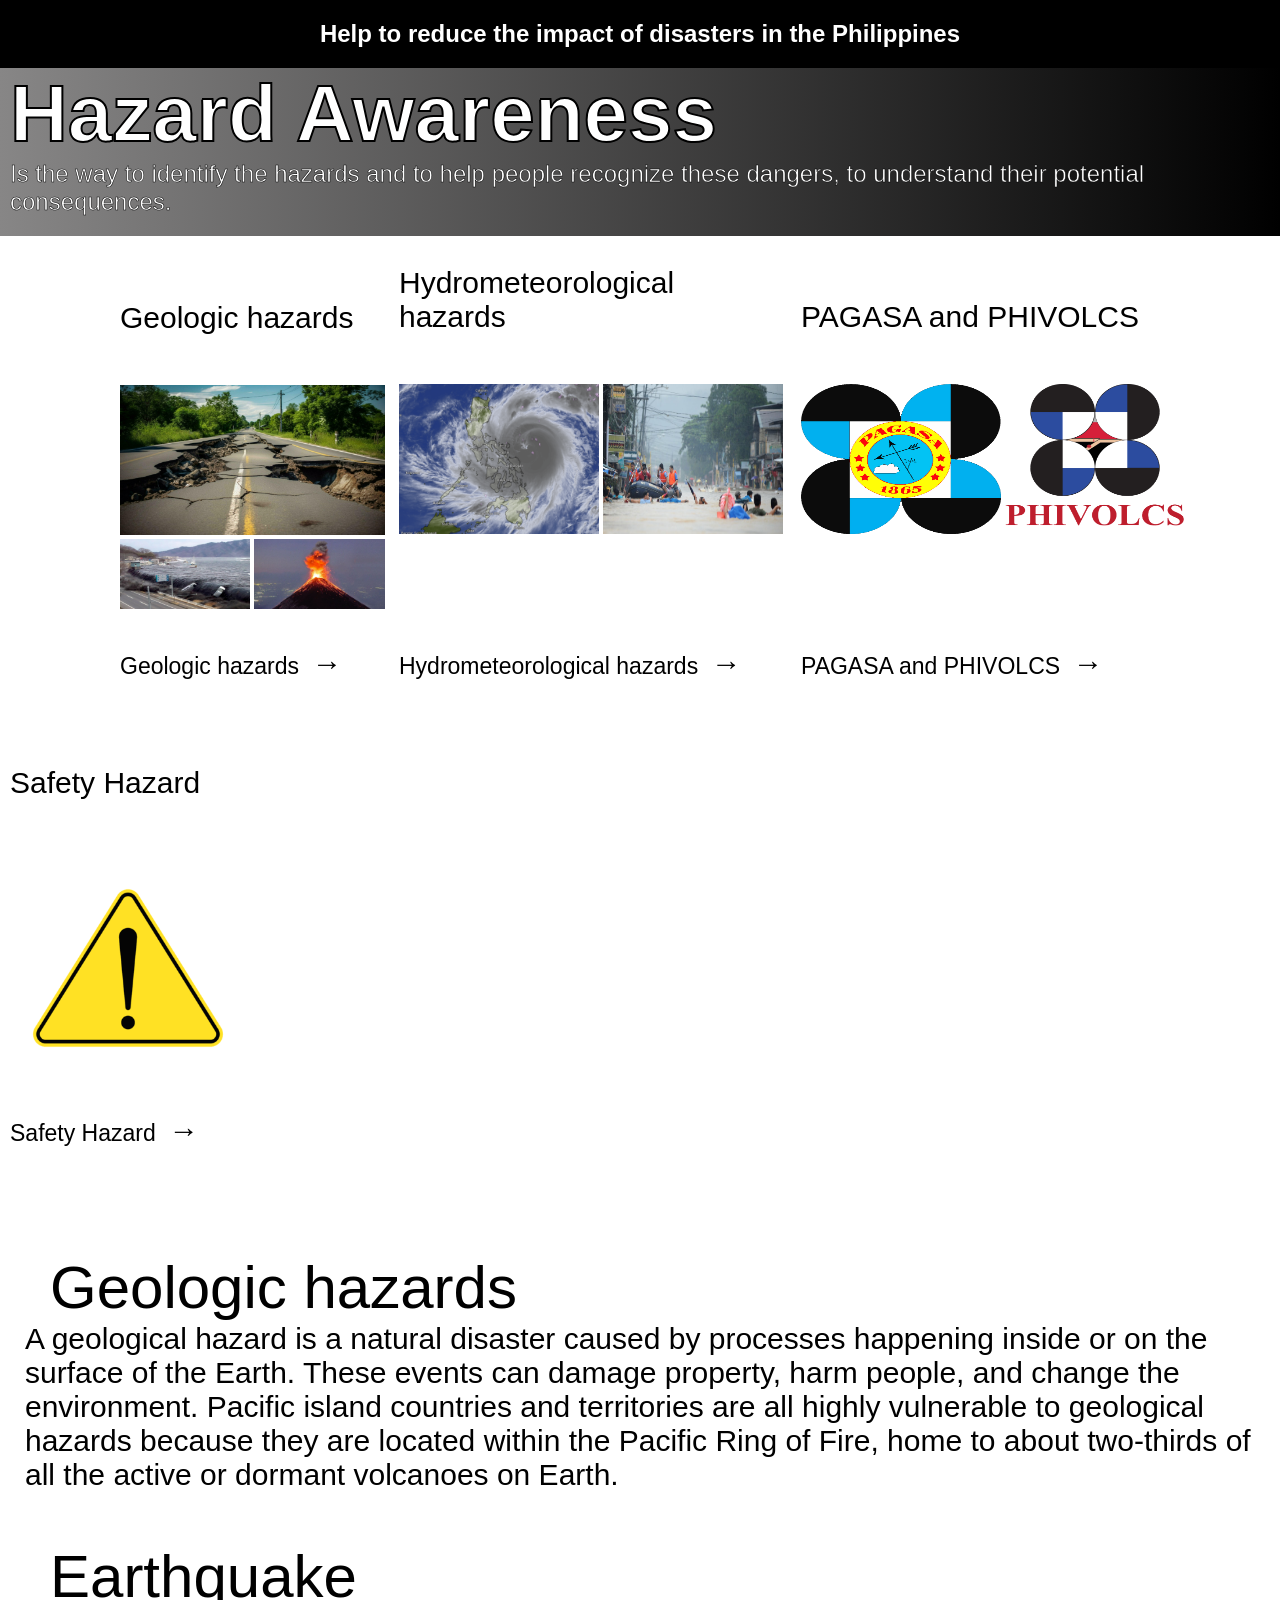
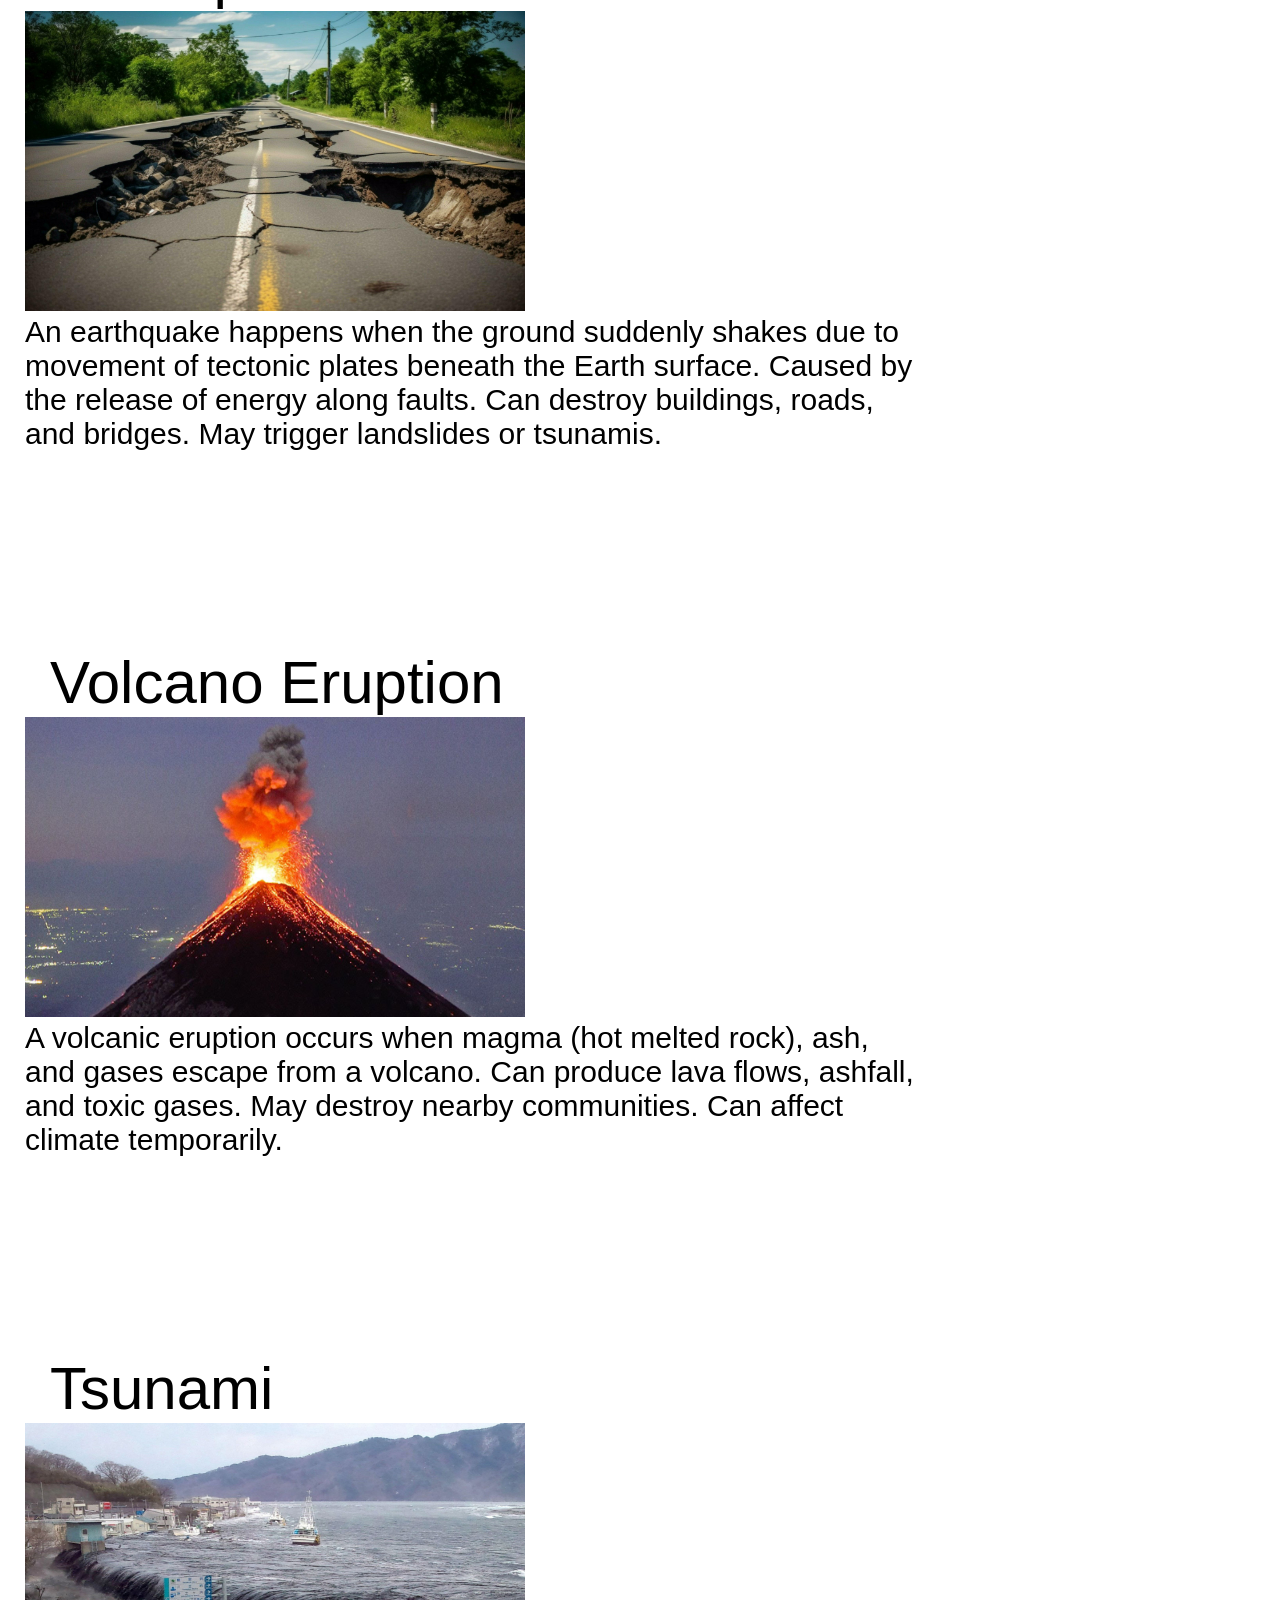
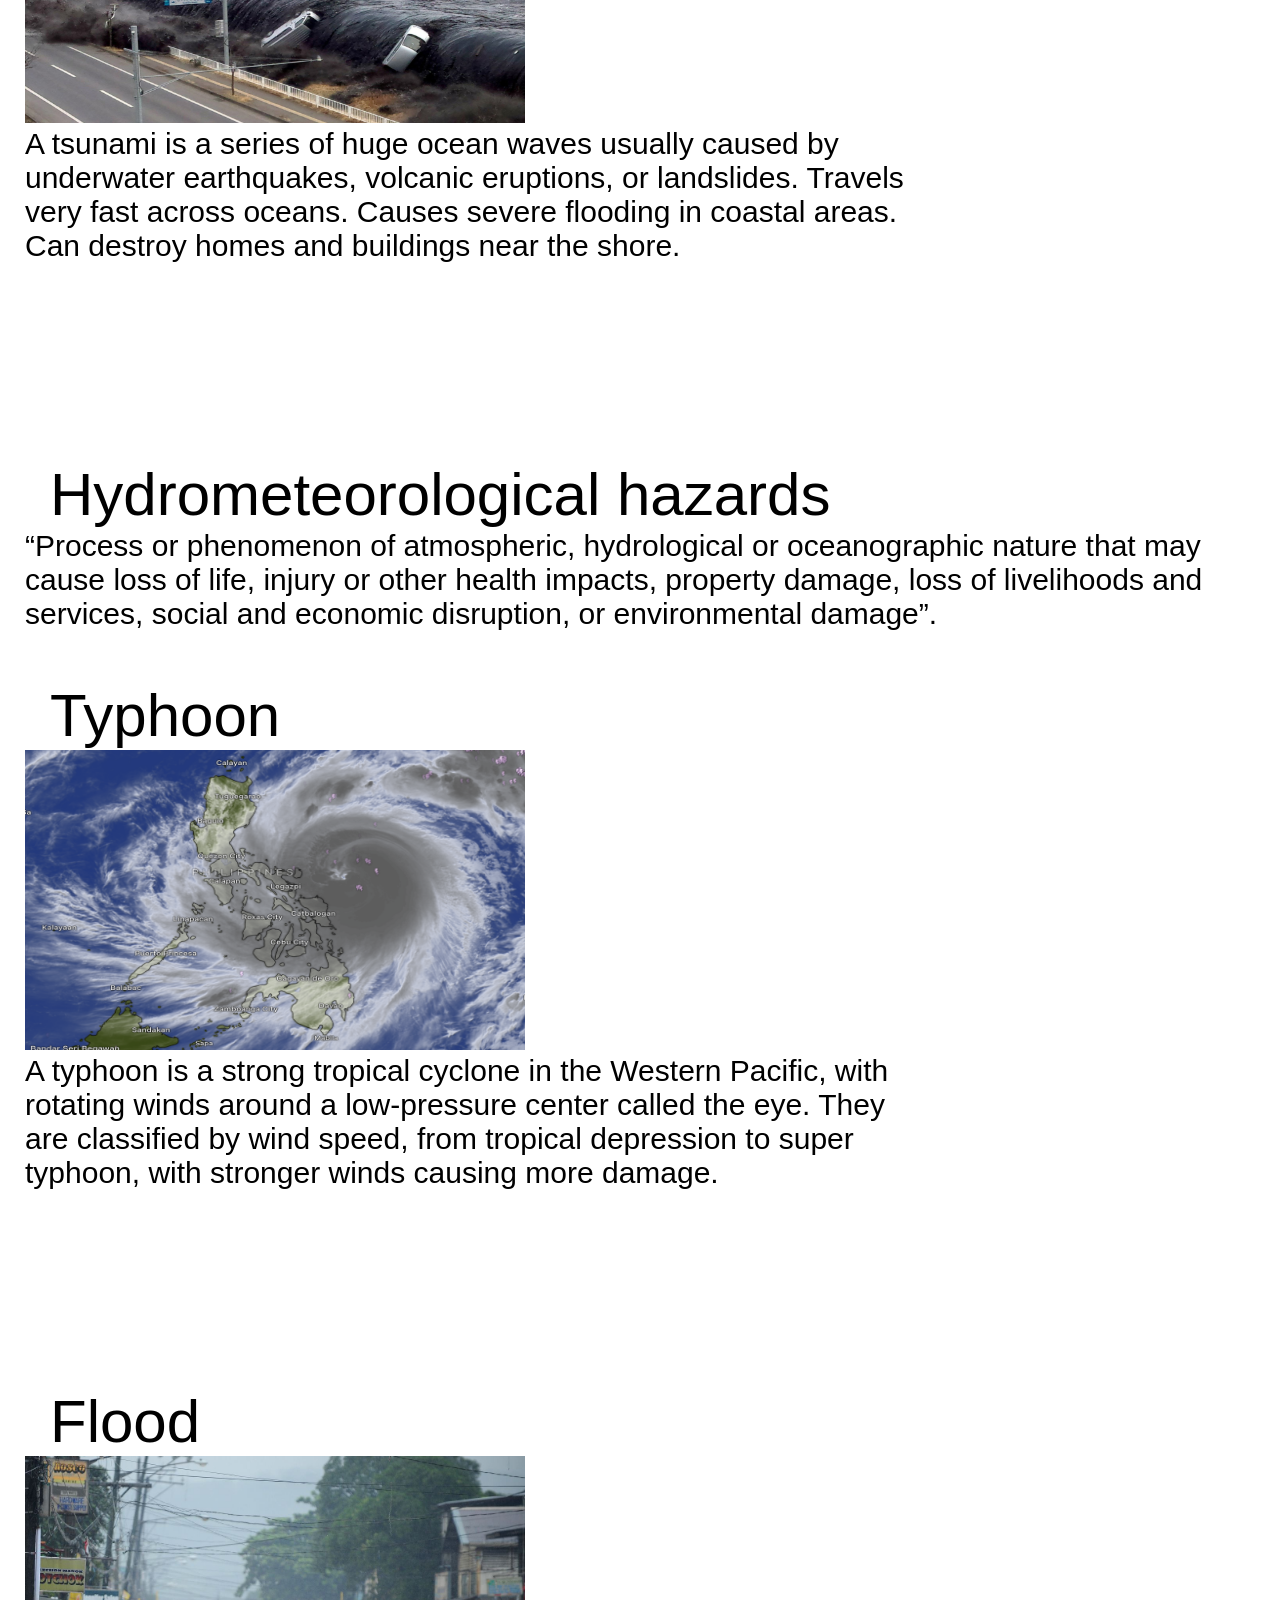
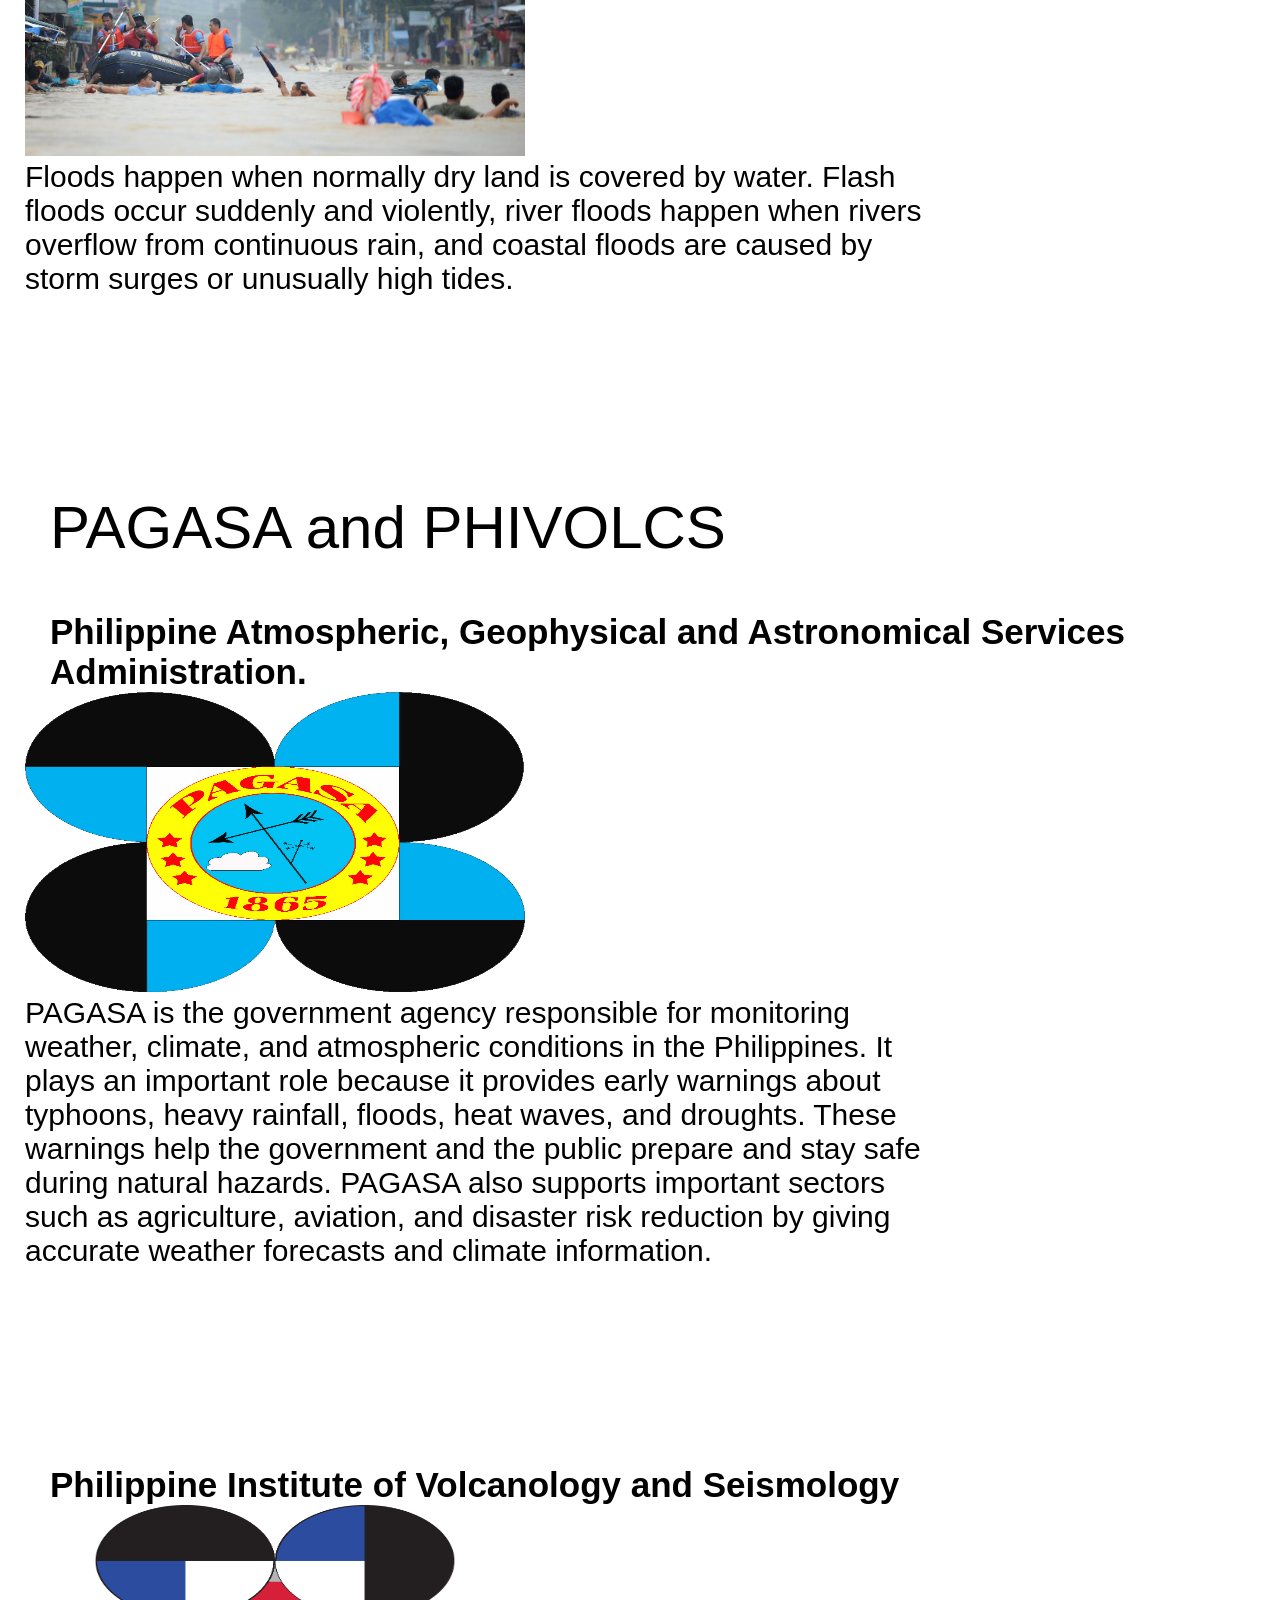
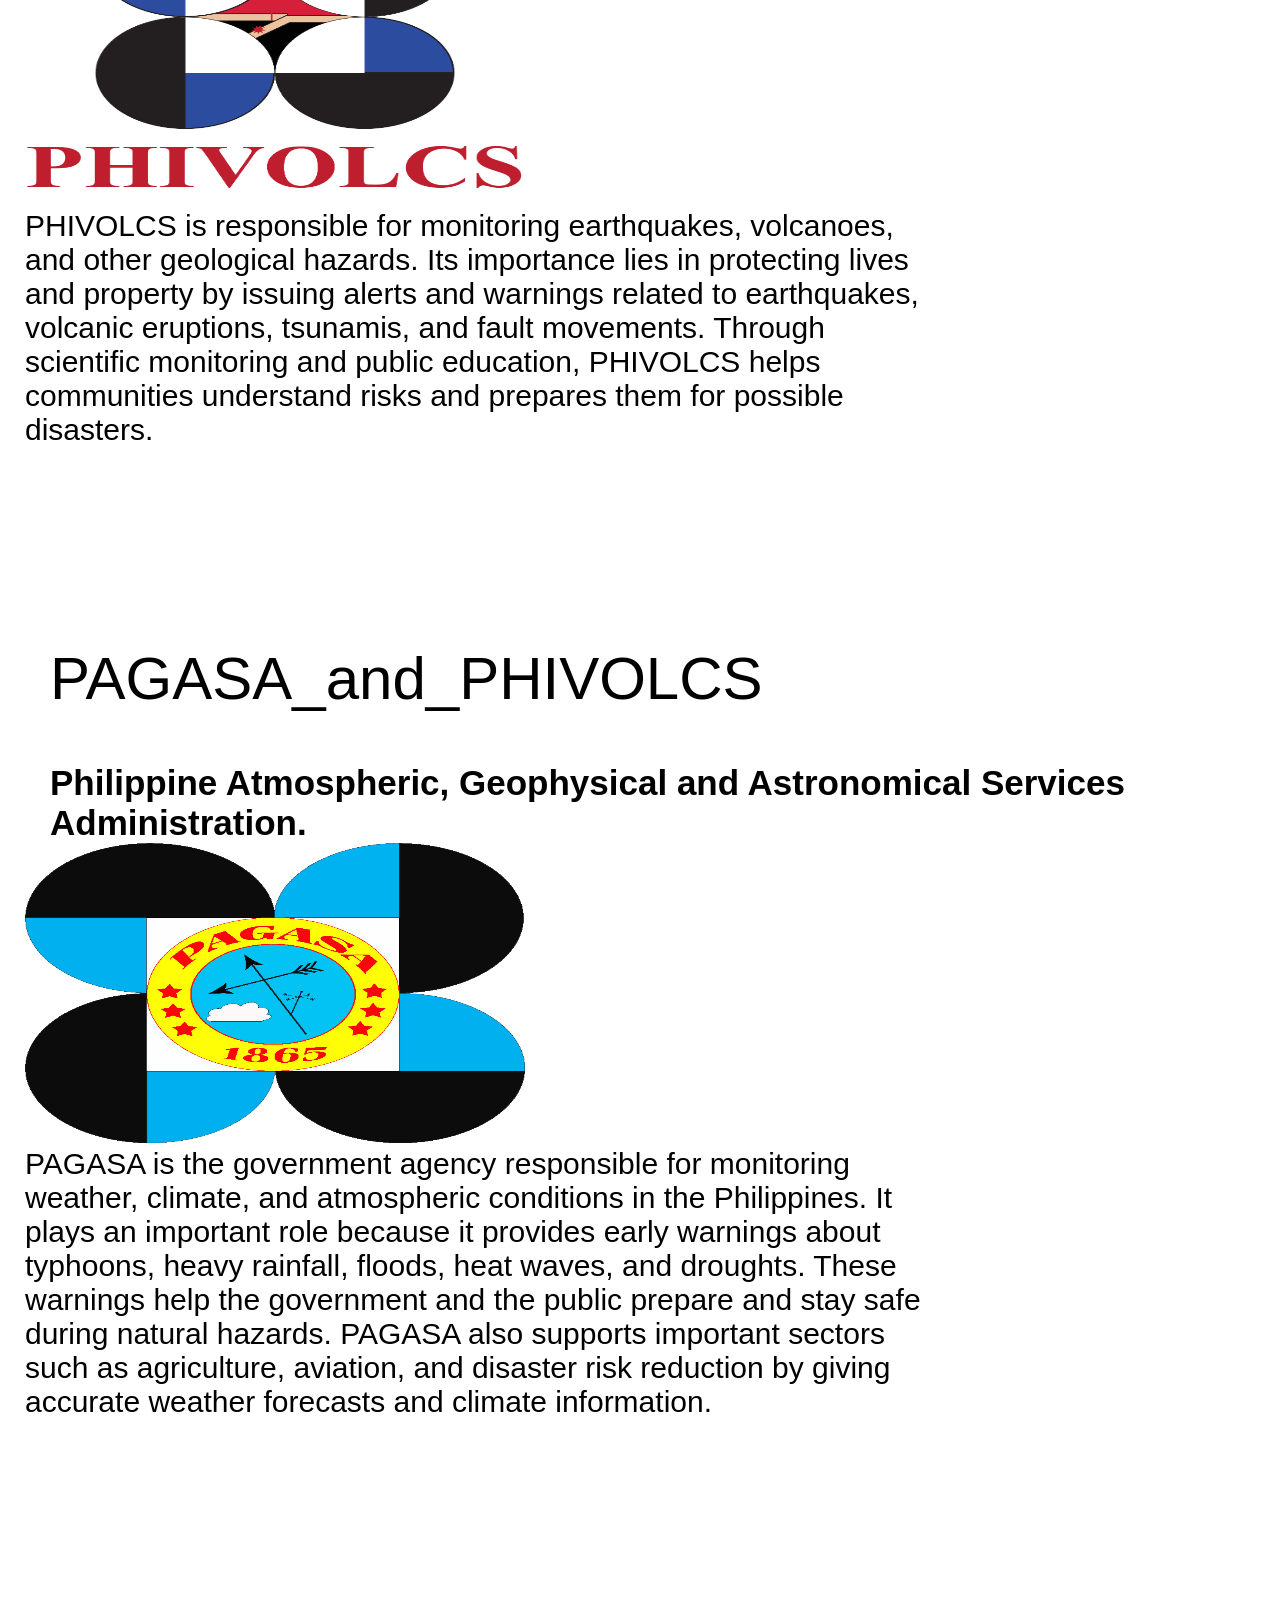
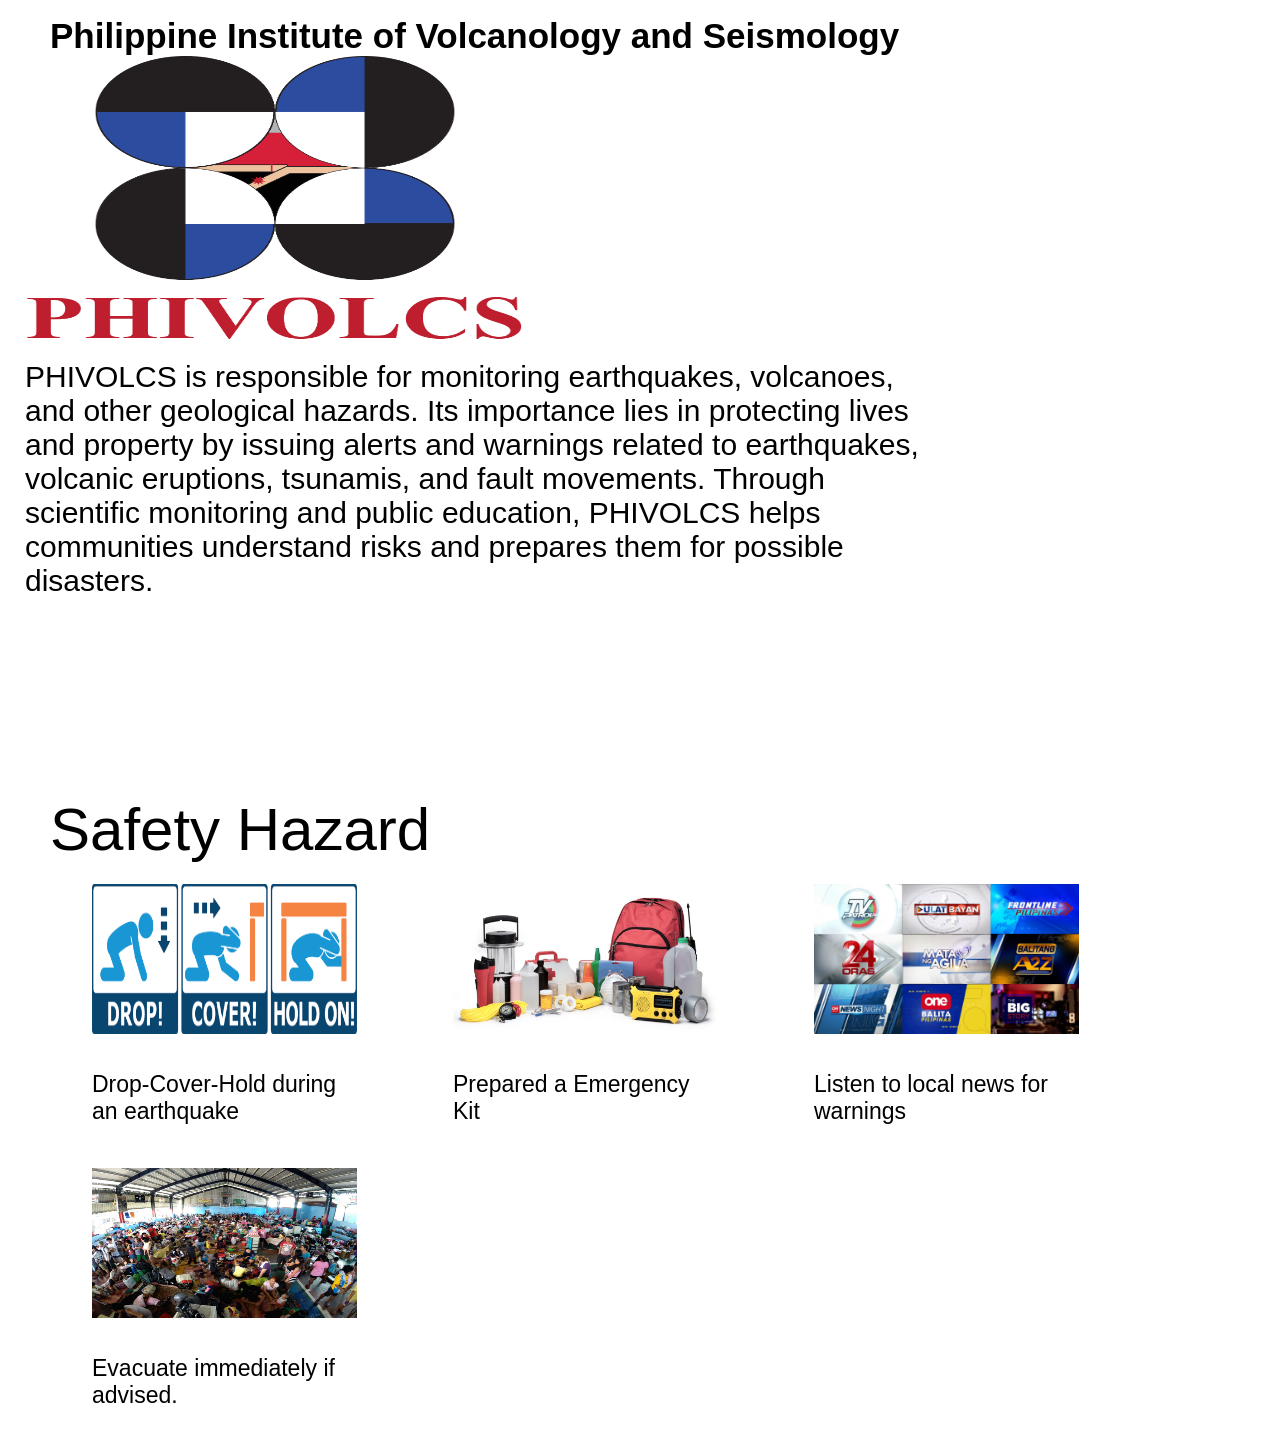
<file: index.html>
<!DOCTYPE html><html>
<head>
    <title>Be a Hazard Awareness Advocate!</title>
    <meta name="viewport" content="width=device-width, initial-scale=1.0">
    <link rel="stylesheet" href="CODES.css">
</head>
<body>
    <div class="TOP">
        <h2 class="Main-Title"> Help to reduce the impact of disasters in the Philippines</h2>
    </div>
    <div class="Hazard_Awarness">
        <h1 class="Hazard_Title">Hazard Awareness</h1>
        <p class="Main_Text_Hazard">Is the way to identify the hazards and to help people recognize these dangers, to understand their potential consequences.</p>
    </div>
    <div>
        <div class="geologic_hazards">
            <p class=" geologic_hazards_Title">Geologic hazards</p>
            <img class="geologic_hazards_1" src="Picture/EarthQuake.jpg">
            <img class="geologic_hazards_2" src="Picture/Tsunami.jpg">
            <img class="geologic_hazards_3" src="Picture/Volcano_Eruption.jpg">
            <p class="geologic_hazards_Title_Button">Geologic hazards<button class="geologic_hazards_Button" ><a href="#Geologic_hazards">&#8594;</a></button></p>
        </div>
        <div class="hydrometeorological_hazards">
            <p class="hydrometeorological_hazards_Title">Hydrometeorological hazards</p>
            <img class="hydrometeorological_hazards_1" src="Picture/Typhoon.png">
            <img class="hydrometeorological_hazards_2" src="Picture/Flood.jpg">
            <p class="hydrometeorological_hazards_Title_Button">Hydrometeorological hazards<button class="geologic_hazards_Button"><a href="#Hydrometeorological_hazards">&#8594;</a></</button></p>
        </div>
        <div class="hydrometeorological_hazards">
            <p class="hydrometeorological_hazards_Title">PAGASA and PHIVOLCS</p>
            <img class="hydrometeorological_hazards_1" src="Picture/pagasa-logo.png">
            <img class="hydrometeorological_hazards_2" src="Picture/phivolcs.png">
            <p class="hydrometeorological_hazards_Title_Button">PAGASA and PHIVOLCS<button class="geologic_hazards_Button"><a href="#PAGASA_and_PHIVOLCS">&#8594;</a></</button></p>
        </div>
        <div class="safety_hazards">
            <p class="hydrometeorological_hazards_Title">Safety Hazard</p>
            <img class="Safety_Hazard" src="Picture/Safety_Hazard.png">
            <p class="safety_hazards_Title_Button">Safety Hazard<button class="geologic_hazards_Button"><a href="#PAGASA_and_PHIVOLCS">&#8594;</a></</button></p>
        </div>
    </div>
    <div>
        <p class="Geologic_hazards_Text_Title" id="Geologic_hazards">Geologic hazards</p>
        <p class="Geologic_hazards_Text">A geological hazard is a natural disaster caused by processes happening inside or on the surface of the Earth. These events can damage property, harm people, and change the environment. Pacific island countries and territories are all highly vulnerable to geological hazards because they are located within the Pacific Ring of Fire, home to about two-thirds of all the active or dormant volcanoes on Earth.</p>

        <p class="Geologic_hazards_Text_Title">Earthquake</p>
        <img class="Pictures" src="Picture/EarthQuake.jpg">
        <p class="Geologic_hazards_Text_1">An earthquake happens when the ground suddenly shakes due to movement of tectonic plates beneath the Earth surface. Caused by the release of energy along faults. Can destroy buildings, roads, and bridges. May trigger landslides or tsunamis.</p>
        
        <p class="Geologic_hazards_Text_Title">Volcano Eruption</p>
        <img class="Pictures" src="Picture/Volcano_Eruption.jpg">
        <p class="Geologic_hazards_Text_1">A volcanic eruption occurs when magma (hot melted rock), ash, and gases escape from a volcano. Can produce lava flows, ashfall, and toxic gases. May destroy nearby communities. Can affect climate temporarily.</p>

        <p class="Geologic_hazards_Text_Title">Tsunami</p>
        <img class="Pictures" src="Picture/Tsunami.jpg">
        <p class="Geologic_hazards_Text_1">A tsunami is a series of huge ocean waves usually caused by underwater earthquakes, volcanic eruptions, or landslides. Travels very fast across oceans. Causes severe flooding in coastal areas. Can destroy homes and buildings near the shore.</p>
    </div>
    <div>
        <p class="Geologic_hazards_Text_Title" id="Hydrometeorological_hazards">Hydrometeorological hazards</p>
        <p class="Geologic_hazards_Text">“Process or phenomenon of atmospheric, hydrological or oceanographic nature that may cause loss of life, injury or other health impacts, property damage, loss of livelihoods and services, social and economic disruption, or environmental damage”. </p>

        <p class="Geologic_hazards_Text_Title">Typhoon</p>
        <img class="Pictures" src="Picture/Typhoon.png">
        <p class="Geologic_hazards_Text_1">A typhoon is a strong tropical cyclone in the Western Pacific, with rotating winds around a low-pressure center called the eye. They are classified by wind speed, from tropical depression to super typhoon, with stronger winds causing more damage.</p>
        
        <p class="Geologic_hazards_Text_Title">Flood</p>
        <img class="Pictures" src="Picture/Flood.jpg">
        <p class="Geologic_hazards_Text_1">Floods happen when normally dry land is covered by water. Flash floods occur suddenly and violently, river floods happen when rivers overflow from continuous rain, and coastal floods are caused by storm surges or unusually high tides.</p>
    </div>
    <div>
        <p class="Geologic_hazards_Text_Title" id="PAGASA_and_PHIVOLCS">PAGASA and PHIVOLCS</p>

        <p class="Geologic_hazards_Text_Title_1"><b>Philippine Atmospheric, Geophysical and Astronomical Services Administration.</b></p>
        <img class="Pictures" src="Picture/pagasa-logo.png">
        <p class="Geologic_hazards_Text_1">PAGASA is the government agency responsible for monitoring weather, climate, and atmospheric conditions in the Philippines. It plays an important role because it provides early warnings about typhoons, heavy rainfall, floods, heat waves, and droughts. These warnings help the government and the public prepare and stay safe during natural hazards. PAGASA also supports important sectors such as agriculture, aviation, and disaster risk reduction by giving accurate weather forecasts and climate information.</p>
        
        <p class="Geologic_hazards_Text_Title_1"><b>Philippine Institute of Volcanology and Seismology</b></p>
        <img class="Pictures" src="Picture/phivolcs.png">
        <p class="Geologic_hazards_Text_1">PHIVOLCS is responsible for monitoring earthquakes, volcanoes, and other geological hazards. Its importance lies in protecting lives and property by issuing alerts and warnings related to earthquakes, volcanic eruptions, tsunamis, and fault movements. Through scientific monitoring and public education, PHIVOLCS helps communities understand risks and prepares them for possible disasters.</p>
    </div>
    <div>
        <p class="Geologic_hazards_Text_Title" id="PAGASA_and_PHIVOLCS">PAGASA_and_PHIVOLCS</p>

        <p class="Geologic_hazards_Text_Title_1"><b>Philippine Atmospheric, Geophysical and Astronomical Services Administration.</b></p>
        <img class="Pictures" src="Picture/pagasa-logo.png">
        <p class="Geologic_hazards_Text_1">PAGASA is the government agency responsible for monitoring weather, climate, and atmospheric conditions in the Philippines. It plays an important role because it provides early warnings about typhoons, heavy rainfall, floods, heat waves, and droughts. These warnings help the government and the public prepare and stay safe during natural hazards. PAGASA also supports important sectors such as agriculture, aviation, and disaster risk reduction by giving accurate weather forecasts and climate information.</p>
        
        <p class="Geologic_hazards_Text_Title_1"><b>Philippine Institute of Volcanology and Seismology</b></p>
        <img class="Pictures" src="Picture/phivolcs.png">
        <p class="Geologic_hazards_Text_1">PHIVOLCS is responsible for monitoring earthquakes, volcanoes, and other geological hazards. Its importance lies in protecting lives and property by issuing alerts and warnings related to earthquakes, volcanic eruptions, tsunamis, and fault movements. Through scientific monitoring and public education, PHIVOLCS helps communities understand risks and prepares them for possible disasters.</p>
    </div>
    <div>
        <p class="Geologic_hazards_Text_Title" id="Safety_Hazard_Area">Safety Hazard</p>
        <div class="safety_hazards_1">
            <img class="geologic_hazards_1" src="Picture/Drop_Cover_Hold.png">
            <p class="geologic_hazards_Title_Button">Drop-Cover-Hold during an earthquake</p>
        </div>
        <div class="safety_hazards_1">
            <img class="geologic_hazards_1" src="Picture/kit.jpg">
            <p class="geologic_hazards_Title_Button">Prepared a Emergency Kit</p>
        </div>
        <div class="safety_hazards_1">
            <img class="geologic_hazards_1" src="Picture/News.jpg">
            <p class="geologic_hazards_Title_Button">Listen to local news for warnings</p>
        </div>
        <div class="safety_hazards_1">
            <img class="geologic_hazards_1" src="Picture/Evacuation.jpg">
            <p class="geologic_hazards_Title_Button">Evacuate immediately if advised.</p>
        </div>

    </div>
    
</body>
</html>
</file>
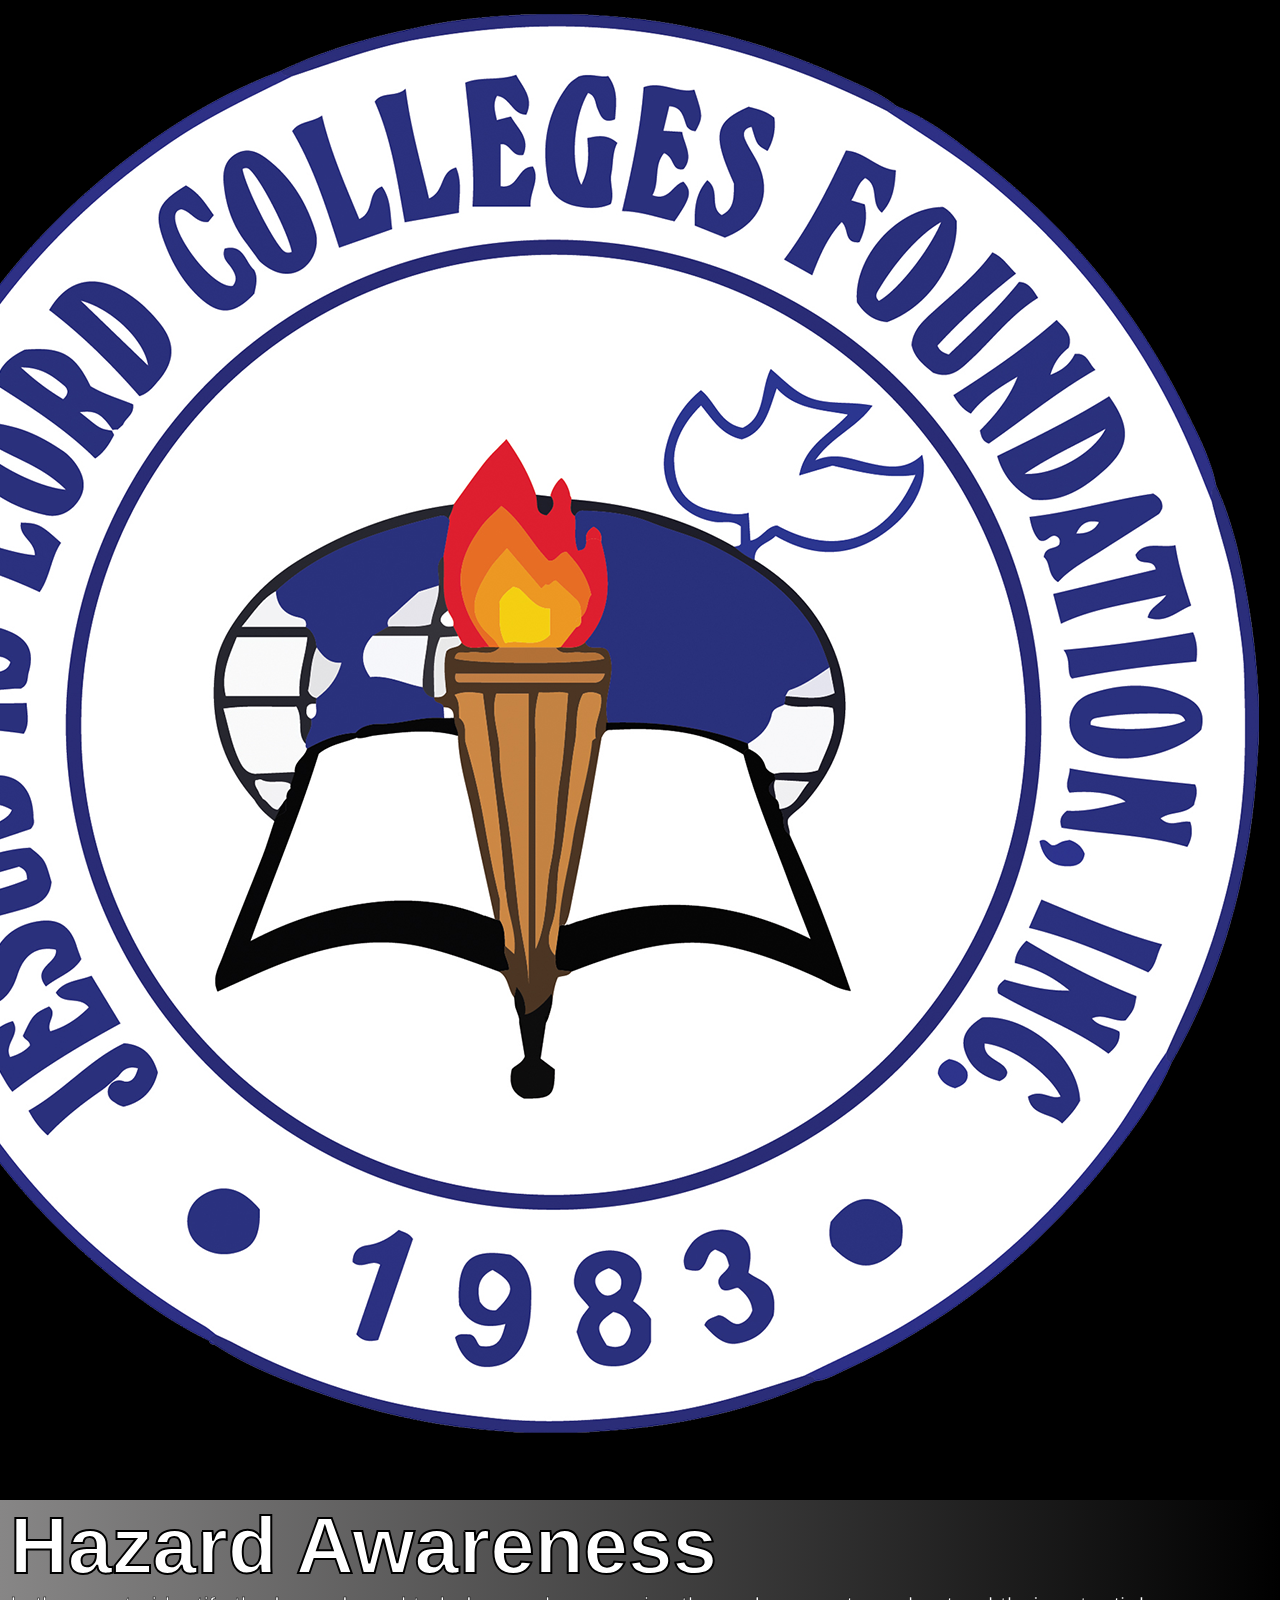
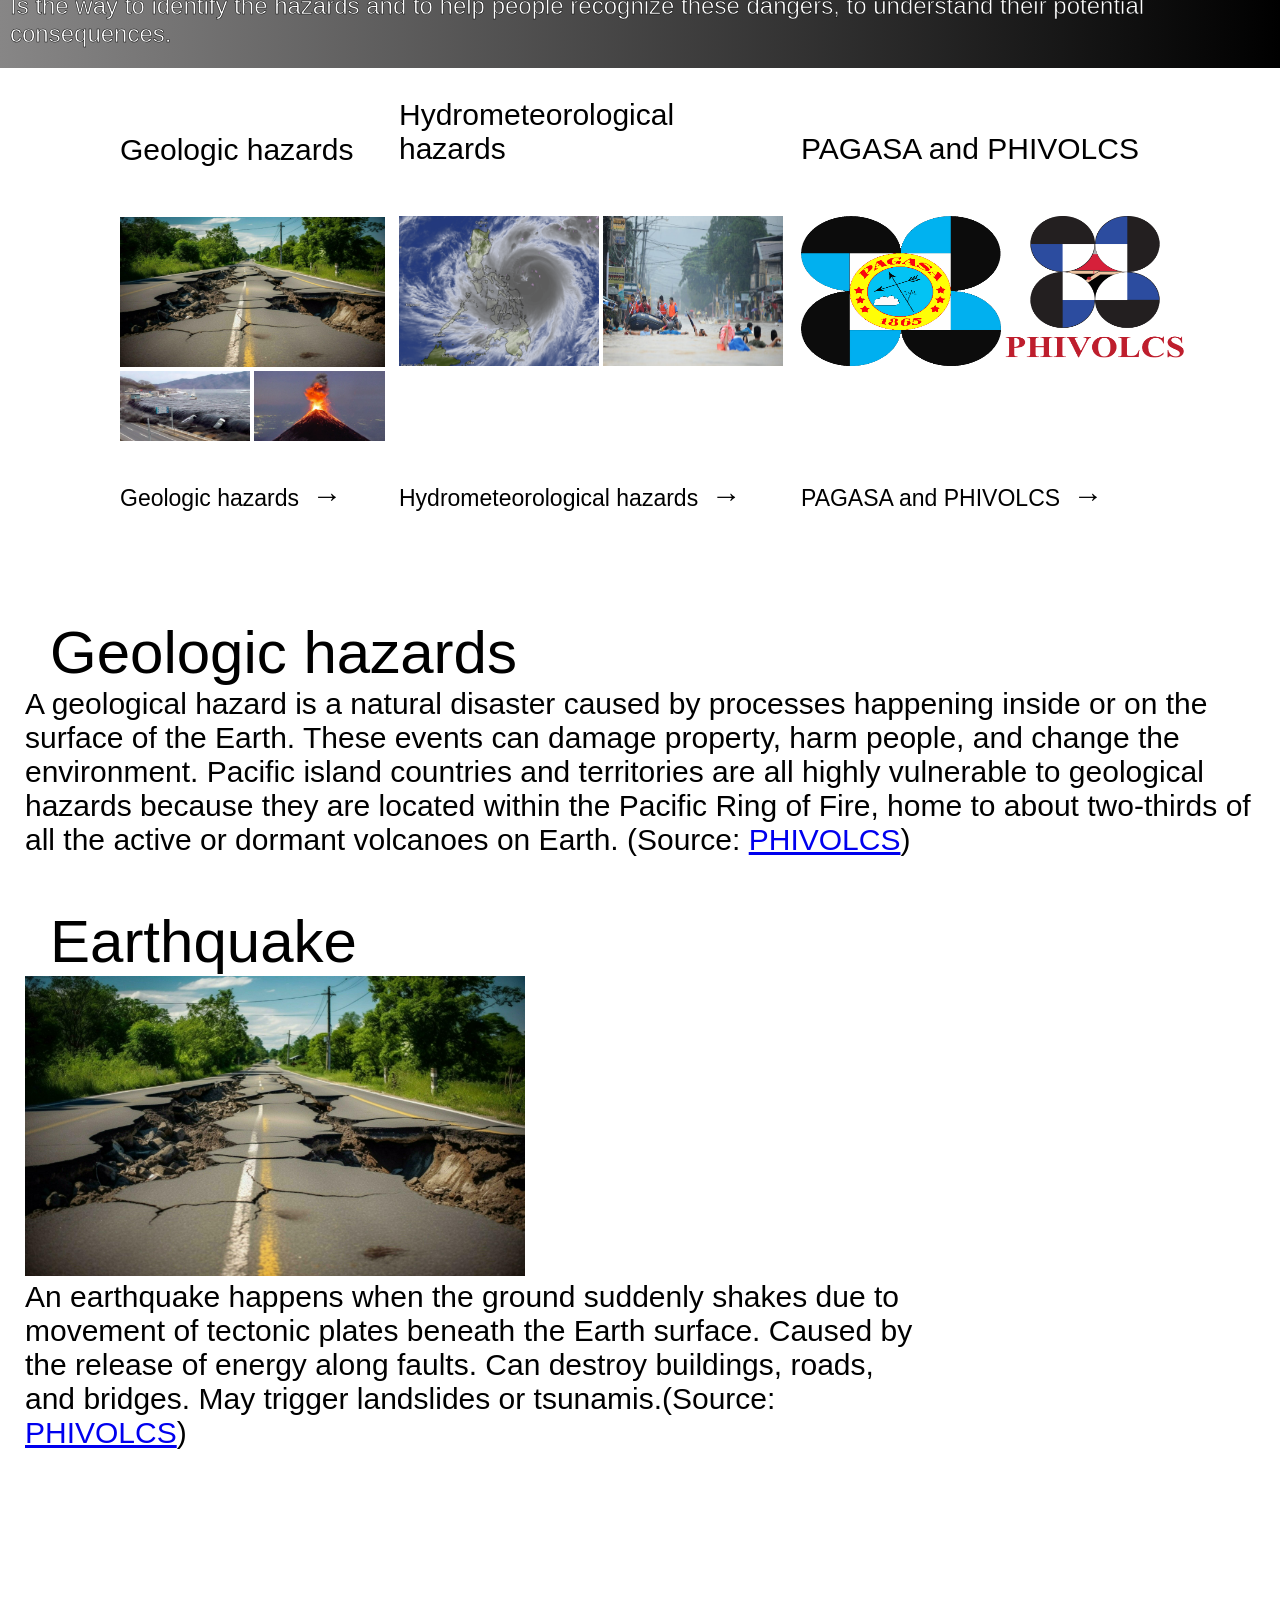
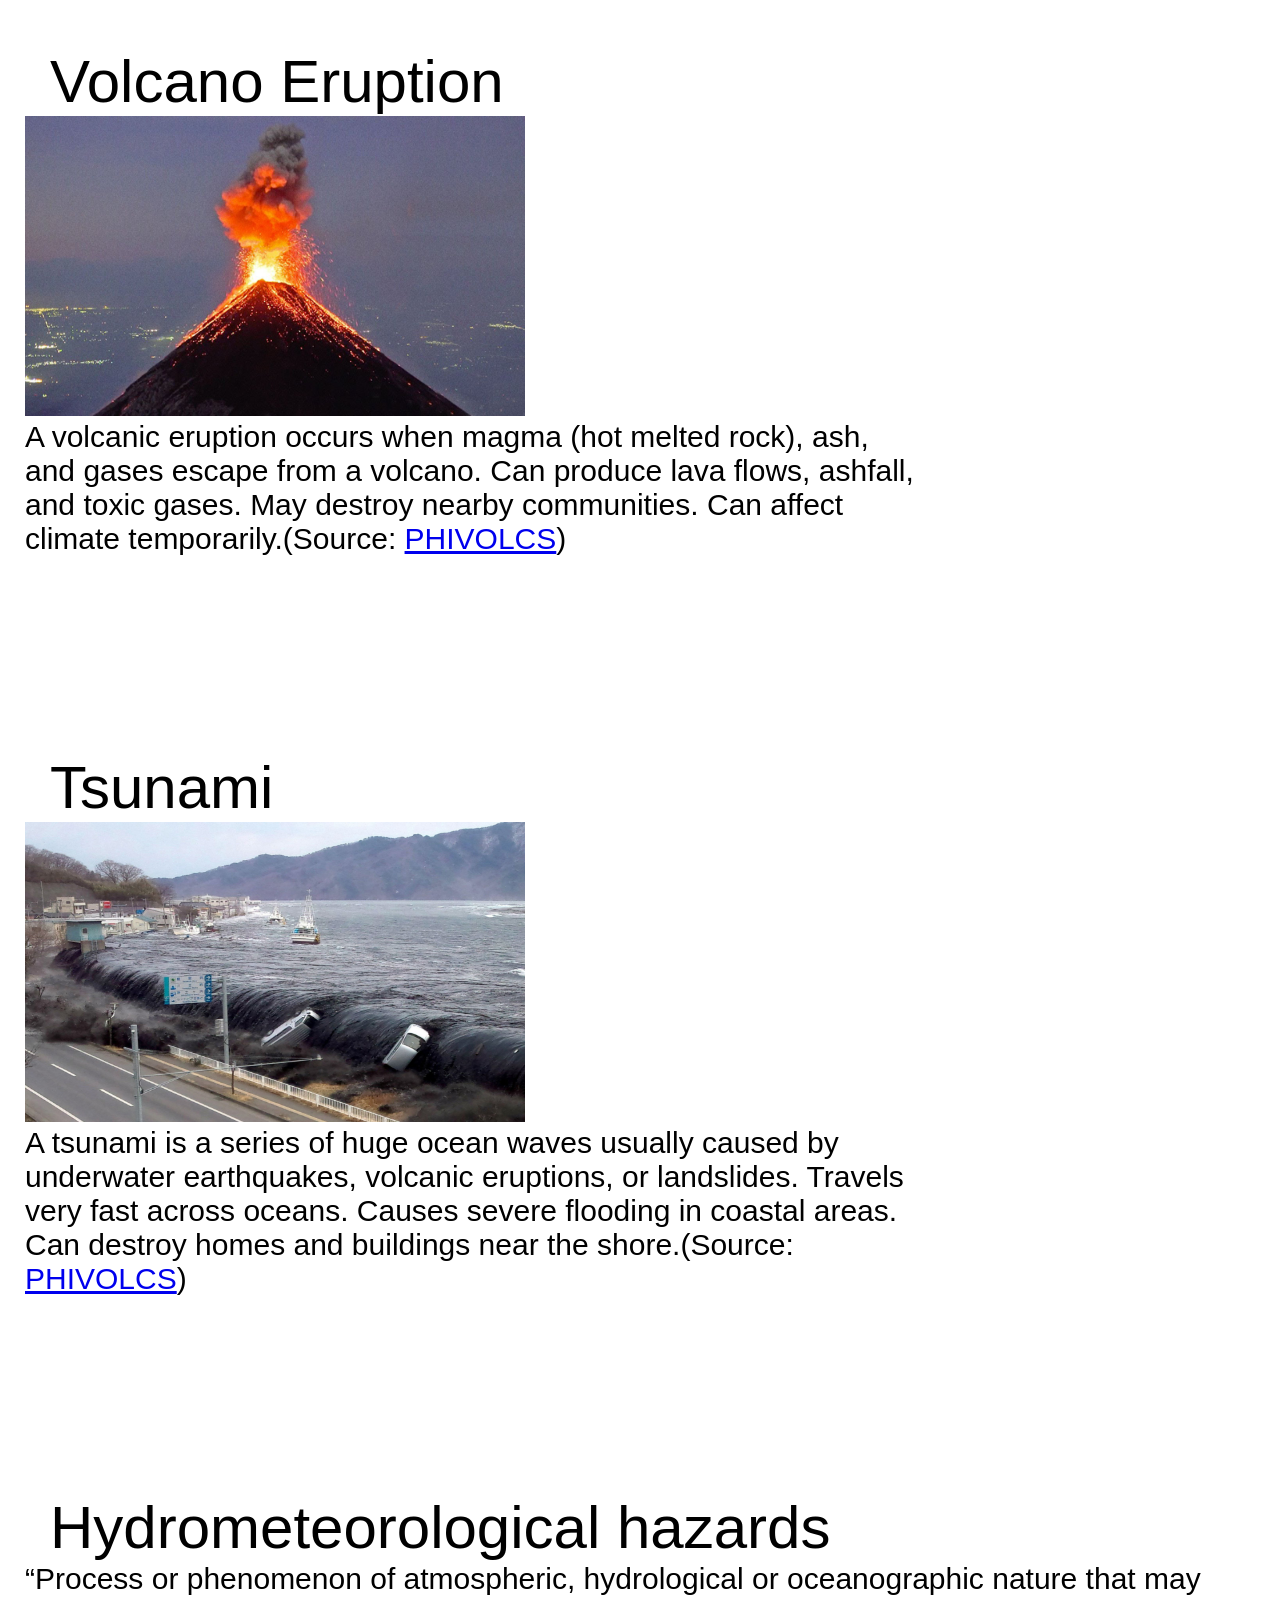
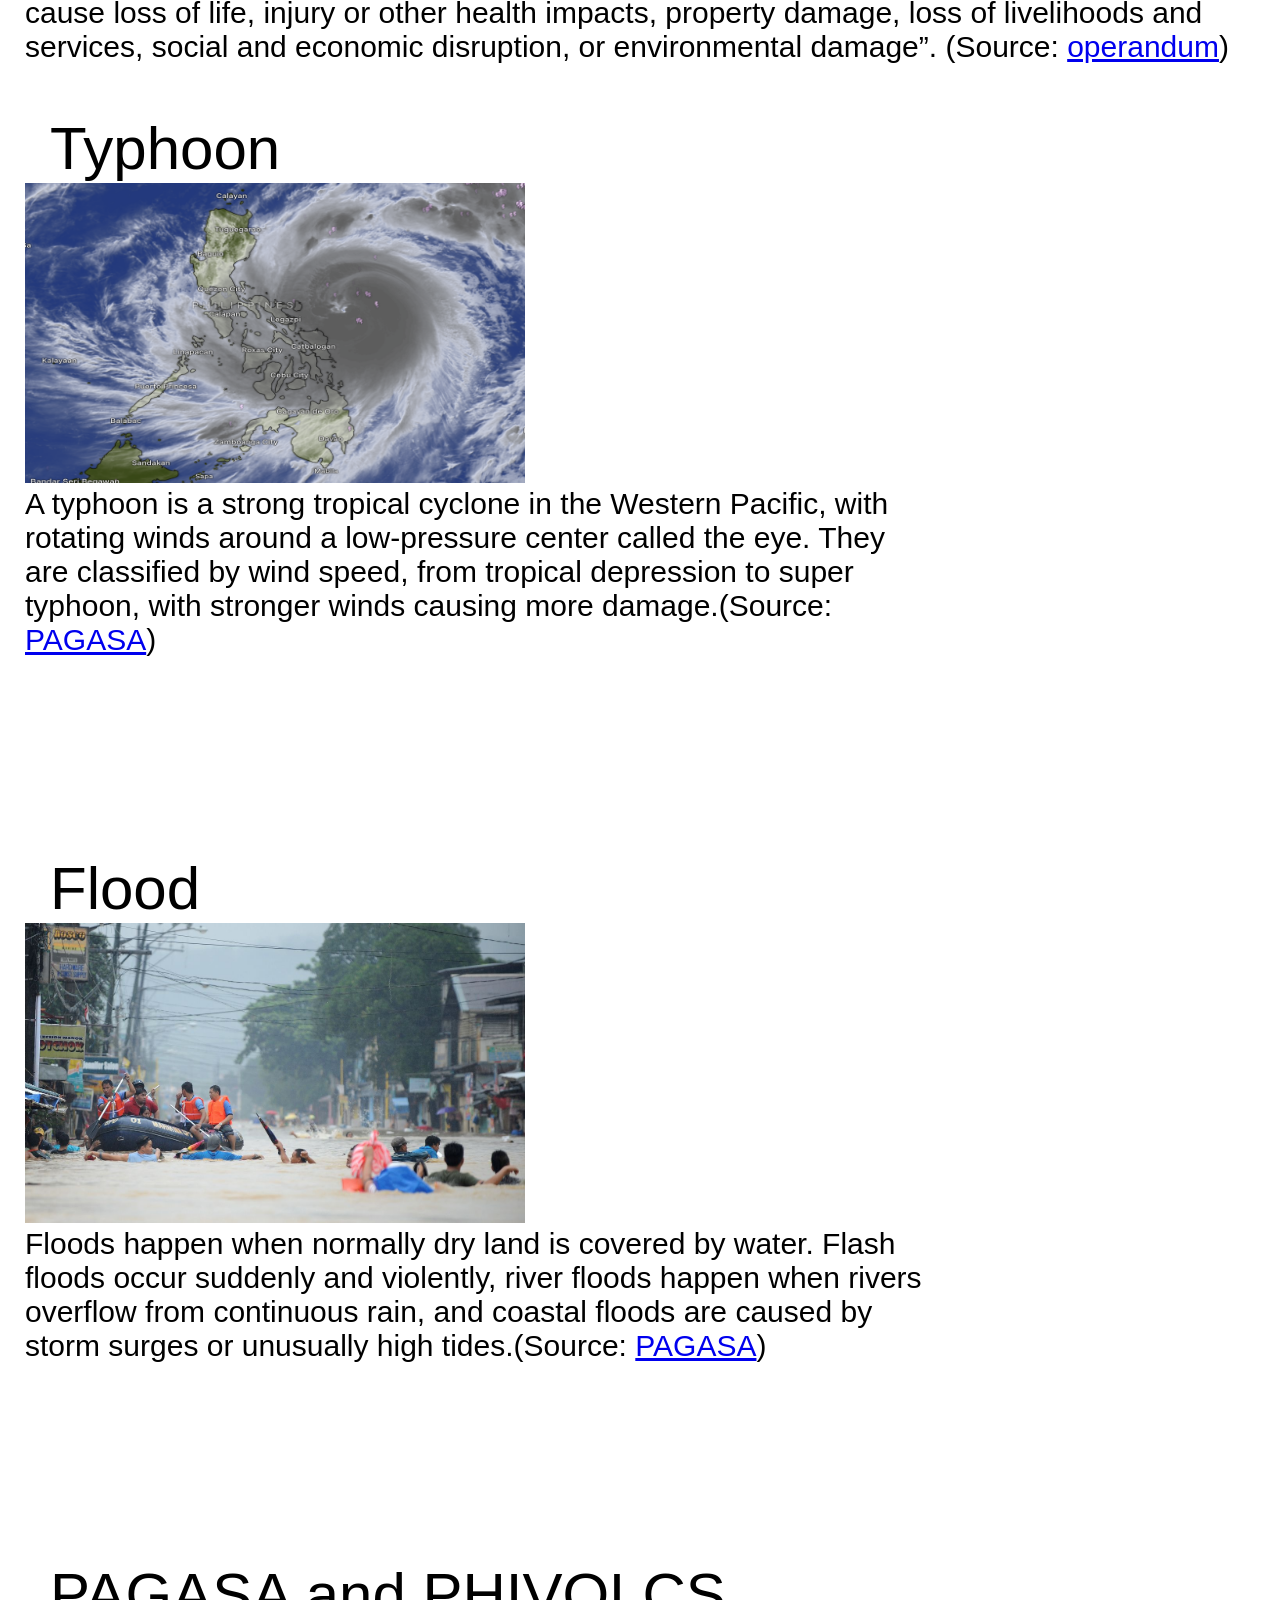
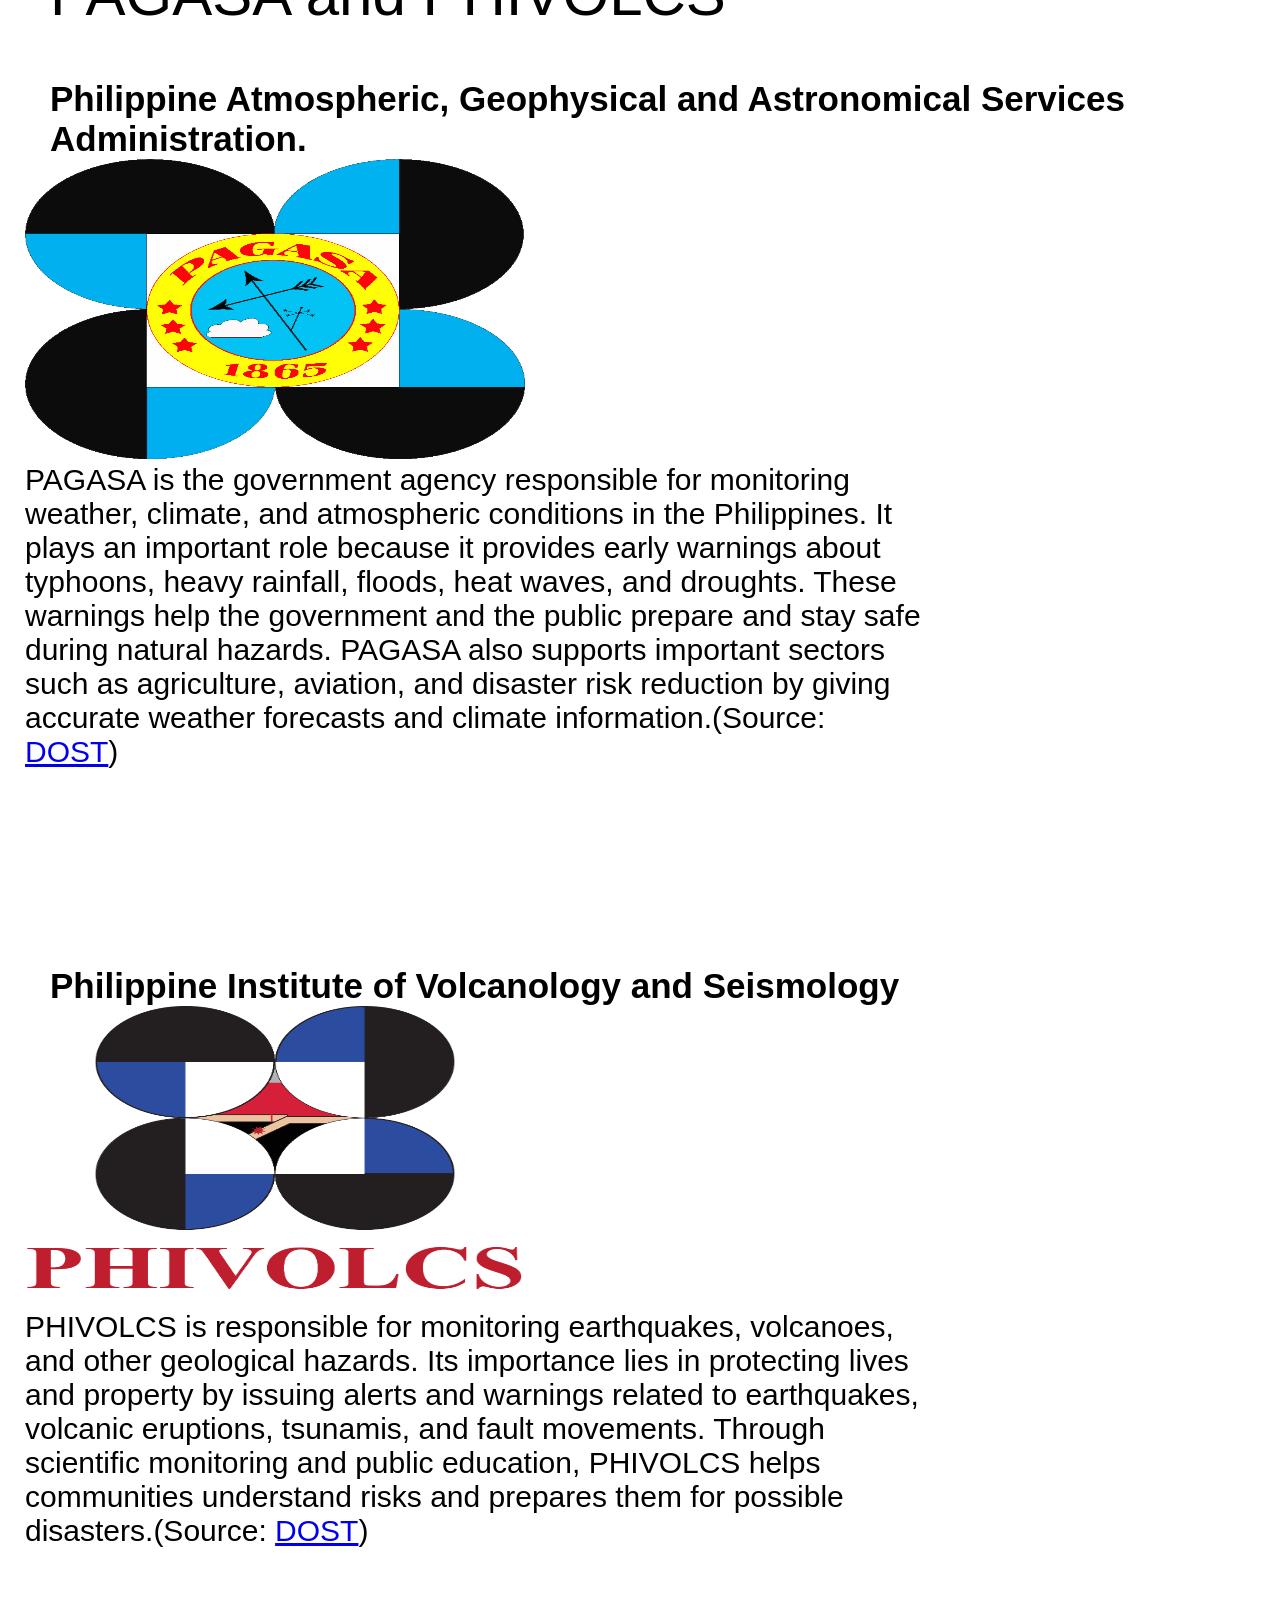
<file: Hazard Awareness and PAGASA and PHILVOLCS.html>
<!DOCTYPE html><html>
<head>
    <title>Be a Hazard Awareness Advocate!</title>
    <meta name="viewport" content="width=device-width, initial-scale=1.0">
    <link rel="stylesheet" href="CODES.css">
</head>
<body>
    <div class="TOP">
        <img class="LOGO" src="Picture/Jilcf_Logo.png"> 
        <h2 class="Main-Title"> Help to reduce the impact of disasters in the Philippines</h2>
    </div>
    <div class="Hazard_Awarness">
        <h1 class="Hazard_Title">Hazard Awareness</h1>
        <p class="Main_Text_Hazard">Is the way to identify the hazards and to help people recognize these dangers, to understand their potential consequences.</p>
    </div>
    <div>
        <div class="geologic_hazards">
            <p class=" geologic_hazards_Title">Geologic hazards</p>
            <img class="geologic_hazards_1" src="Picture/EarthQuake.jpg">
            <img class="geologic_hazards_2" src="Picture/Tsunami.jpg">
            <img class="geologic_hazards_3" src="Picture/Volcano_Eruption.jpg">
            <p class="geologic_hazards_Title_Button">Geologic hazards<button class="geologic_hazards_Button" ><a href="#Geologic_hazards">&#8594;</a></button></p>
        </div>
        <div class="hydrometeorological_hazards">
            <p class="hydrometeorological_hazards_Title">Hydrometeorological hazards</p>
            <img class="hydrometeorological_hazards_1" src="Picture/Typhoon.png">
            <img class="hydrometeorological_hazards_2" src="Picture/Flood.jpg">
            <p class="hydrometeorological_hazards_Title_Button">Hydrometeorological hazards<button class="geologic_hazards_Button"><a href="#Hydrometeorological_hazards">&#8594;</a></</button></p>
        </div>
        <div class="hydrometeorological_hazards">
            <p class="hydrometeorological_hazards_Title">PAGASA and PHIVOLCS</p>
            <img class="hydrometeorological_hazards_1" src="Picture/pagasa-logo.png">
            <img class="hydrometeorological_hazards_2" src="Picture/phivolcs.png">
            <p class="hydrometeorological_hazards_Title_Button">PAGASA and PHIVOLCS<button class="geologic_hazards_Button"><a href="#PAGASA_and_PHIVOLCS">&#8594;</a></</button></p>
        </div>
    </div>
    <div>
        <p class="Geologic_hazards_Text_Title" id="Geologic_hazards">Geologic hazards</p>
        <p class="Geologic_hazards_Text">A geological hazard is a natural disaster caused by processes happening inside or on the surface of the Earth. These events can damage property, harm people, and change the environment. Pacific island countries and territories are all highly vulnerable to geological hazards because they are located within the Pacific Ring of Fire, home to about two-thirds of all the active or dormant volcanoes on Earth. (Source: <a href="https://www.unesco.org/en/articles/what-do-we-mean-geohazard?" target="_blank">PHIVOLCS</a>)</p>

        <p class="Geologic_hazards_Text_Title">Earthquake</p>
        <img class="Pictures" src="Picture/EarthQuake.jpg">
        <p class="Geologic_hazards_Text_1">An earthquake happens when the ground suddenly shakes due to movement of tectonic plates beneath the Earth surface. Caused by the release of energy along faults. Can destroy buildings, roads, and bridges. May trigger landslides or tsunamis.(Source: <a href="https://www2.phivolcs.dost.gov.ph/earthquake-hazards/?" target="_blank">PHIVOLCS</a>)</p>
        
        <p class="Geologic_hazards_Text_Title">Volcano Eruption</p>
        <img class="Pictures" src="Picture/Volcano_Eruption.jpg">
        <p class="Geologic_hazards_Text_1">A volcanic eruption occurs when magma (hot melted rock), ash, and gases escape from a volcano. Can produce lava flows, ashfall, and toxic gases. May destroy nearby communities. Can affect climate temporarily.(Source: <a href="https://www2.phivolcs.dost.gov.ph/introduction-to-volcanoes/?" target="_blank">PHIVOLCS</a>)</p>

        <p class="Geologic_hazards_Text_Title">Tsunami</p>
        <img class="Pictures" src="Picture/Tsunami.jpg">
        <p class="Geologic_hazards_Text_1">A tsunami is a series of huge ocean waves usually caused by underwater earthquakes, volcanic eruptions, or landslides. Travels very fast across oceans. Causes severe flooding in coastal areas. Can destroy homes and buildings near the shore.(Source: <a href="https://www2.phivolcs.dost.gov.ph/earthquake-hazards/?" target="_blank">PHIVOLCS</a>)</p>
    </div>
    <div>
        <p class="Geologic_hazards_Text_Title" id="Hydrometeorological_hazards">Hydrometeorological hazards</p>
        <p class="Geologic_hazards_Text">“Process or phenomenon of atmospheric, hydrological or oceanographic nature that may cause loss of life, injury or other health impacts, property damage, loss of livelihoods and services, social and economic disruption, or environmental damage”. (Source: <a href="https://www.operandum-project.eu/news/what-are-hydrometeorological-hazards/" target="_blank">operandum</a>)</p>

        <p class="Geologic_hazards_Text_Title">Typhoon</p>
        <img class="Pictures" src="Picture/Typhoon.png">
        <p class="Geologic_hazards_Text_1">A typhoon is a strong tropical cyclone in the Western Pacific, with rotating winds around a low-pressure center called the eye. They are classified by wind speed, from tropical depression to super typhoon, with stronger winds causing more damage.(Source: <a href=https://www.pagasa.dost.gov.ph/ target="_blank">PAGASA</a>)</p>
        
        <p class="Geologic_hazards_Text_Title">Flood</p>
        <img class="Pictures" src="Picture/Flood.jpg">
        <p class="Geologic_hazards_Text_1">Floods happen when normally dry land is covered by water. Flash floods occur suddenly and violently, river floods happen when rivers overflow from continuous rain, and coastal floods are caused by storm surges or unusually high tides.(Source: <a href=https://www.pagasa.dost.gov.ph/learning-tools/floods target="_blank">PAGASA</a>)</p>
    </div>
    <div>
        <p class="Geologic_hazards_Text_Title" id="PAGASA_and_PHIVOLCS">PAGASA and PHIVOLCS</p>

        <p class="Geologic_hazards_Text_Title_1"><b>Philippine Atmospheric, Geophysical and Astronomical Services Administration.</b></p>
        <img class="Pictures" src="Picture/pagasa-logo.png">
        <p class="Geologic_hazards_Text_1">PAGASA is the government agency responsible for monitoring weather, climate, and atmospheric conditions in the Philippines. It plays an important role because it provides early warnings about typhoons, heavy rainfall, floods, heat waves, and droughts. These warnings help the government and the public prepare and stay safe during natural hazards. PAGASA also supports important sectors such as agriculture, aviation, and disaster risk reduction by giving accurate weather forecasts and climate information.(Source: <a href=https://www.pagasa.dost.gov.ph target="_blank">DOST</a>)</p>
        
        <p class="Geologic_hazards_Text_Title_1"><b>Philippine Institute of Volcanology and Seismology</b></p>
        <img class="Pictures" src="Picture/phivolcs.png">
        <p class="Geologic_hazards_Text_1">PHIVOLCS is responsible for monitoring earthquakes, volcanoes, and other geological hazards. Its importance lies in protecting lives and property by issuing alerts and warnings related to earthquakes, volcanic eruptions, tsunamis, and fault movements. Through scientific monitoring and public education, PHIVOLCS helps communities understand risks and prepares them for possible disasters.(Source: <a href="https://www.phivolcs.dost.gov.ph" target="_blank">DOST</a>)</p>
    </div>
</body>
</html>
</file>
<file: CODES.css>
html, body {
    margin: 0;
    padding: 0;
    overflow-x: hidden;
    scroll-behavior: smooth;
}
#Geologic_hazards
#Hydrometeorological_hazards
#PAGASA_and_PHIVOLCS
#Safety_Hazard_Area
/* TOP */
* {
    margin: 0;
    padding: 0;
    box-sizing: border-box;
    }
body {
    width: 100%;
    min-height: 100vh;
}
.TOP {
    background-color: black;
    display: flex;
    margin:0;
    padding: 0;
    align-items: center;     
    justify-content: center; 
    gap: 15px;
}
.Main-Title {
    display: inline-block;
    font-family: 'Gill Sans', 'Gill Sans MT', Calibri, 'Trebuchet MS', sans-serif;
    color: white;
    margin:0;
    padding: 20px;
    
}
/* Hazard Awarness */
.Hazard_Awarness {
    width: 100%;     
    padding: 0;  
    background: linear-gradient(to right, #878686, #000000);
    margin: 0;


}
.Hazard_Title {
    text-align: left;
    font-family: Arial, "Helvetica Neue", Helvetica, sans-serif;
    font-size: 80px;
    color:white;
    -webkit-text-stroke: 2px #000000;
    margin: 0;
    padding-left:10px;
    
}
.Main_Text_Hazard {
    text-align: left;
    font-family: Arial, Helvetica, sans-serif;
    font-size: 24px;
    color:white;
    -webkit-text-stroke: 0.5px #000000;
    padding-bottom: 20px;
    margin: 0px;
    padding-left:10px;

}
/* List */
.geologic_hazards {
    display: inline-block;
    margin-left: 120px;
    width: 265px;

}
.geologic_hazards_Title {
    font-family: 'Franklin Gothic Medium', 'Arial Narrow', Arial, sans-serif;
    font-size: 30px;
    padding-bottom: 20px;
}
.geologic_hazards_1 {
    height: 150px;
    width: 265px;
}
.geologic_hazards_2 {
    height: 70px;
    width: 130px;

}
.geologic_hazards_3 {
    height: 70px;
    width: 131px; 
}
.geologic_hazards_Title_Button{
    padding-top: 10px;
    font-family:Verdana, Geneva, Tahoma, sans-serif;
    font-size: 23px;

}
.geologic_hazards_Button{
    border-radius: 30px;
    background-color: #ffffff;
    font-size: 30px;
    padding-right: 3px;
    padding-bottom: 2px;
    padding-left: 3px;
    border-style: none;
    margin-left: 10px;
    text-decoration: none; 
    color: inherit; 
}
.geologic_hazards_Button a { /*create main slide */
    text-decoration: none; 
    color: inherit; 
}
/*hydrometeorological_hazards*/
.hydrometeorological_hazards{
    display: inline-block;
    margin-left: 10px;
    width: 388px;
    
}
.hydrometeorological_hazards_Title{
    font-family: 'Franklin Gothic Medium', 'Arial Narrow', Arial, sans-serif;
    font-size: 30px;
    padding-bottom: 20px;
}
.hydrometeorological_hazards_1{
    height: 150px;
    width: 200px;
}
.hydrometeorological_hazards_2{
    height: 150px;
    width: 180px;
}
.hydrometeorological_hazards_Title_Button{
    padding-top: 85px;
    font-family:Verdana, Geneva, Tahoma, sans-serif;
    font-size: 23px;
}
.safety_hazards{
    display: inline-block;
    margin-left: 10px;
    width: auto;
    margin-top: 0;
    
}
.Safety_Hazard {
    width: 236px;
    height: auto;
}
.safety_hazards_Title_Button{

    font-family:Verdana, Geneva, Tahoma, sans-serif;
    font-size: 23px;
}

/* Main Text Area */
.Geologic_hazards_Text_Title{
    margin-top: 50px;
    margin-left: 50px;
    font-family:'Lucida Sans', 'Lucida Sans Regular', 'Lucida Grande', 'Lucida Sans Unicode', Geneva, Verdana, sans-serif;
    font-size: 60px;
    margin-bottom:0 ;
    padding: 0;
}
.Geologic_hazards_Text{
    padding: 0px;
    margin-top: 0px;
    margin-left: 25px;
    font-size: 30px;
    font-family: 'Gill Sans', 'Gill Sans MT', Calibri, 'Trebuchet MS', sans-serif;
    margin-bottom: 0;
}
.Pictures{
    height: 300px;
    width: 500px;
    margin-left: 25px;
    display: inline-block;
}
.Geologic_hazards_Text_1{
    padding: 0px;
    margin-top: 0px;
    margin-left: 25px;
    font-size: 30px;
    font-family: 'Gill Sans', 'Gill Sans MT', Calibri, 'Trebuchet MS', sans-serif;
    margin-bottom: 0;
    display: inline-block;
    width: 900px;
    vertical-align: 150px;
}
.Geologic_hazards_Text_Title_1{
    margin-top: 50px;
    margin-left: 50px;
    font-family:'Lucida Sans', 'Lucida Sans Regular', 'Lucida Grande', 'Lucida Sans Unicode', Geneva, Verdana, sans-serif;
    font-size: 35px;
    margin-bottom:0 ;
    padding: 0;
}
.safety_hazards_1 {
    display: inline-block;
    margin-left: 92px;
    margin-top:20px;
    width: 265px;
}

/* ============================= */
/* ===== MOBILE VERSION ======== */
/* ============================= */
@media screen and (max-width: 1000px) {

img {
    width: 30% !important;
     max-width: 100% !important;
     height: auto !important;
     display: block;
    }

    /* TOP SECTION */
    .TOP {
        display: block;          /* stack content vertically */
        width: 100%;            
        padding: 0;              
        margin: 0;               
        text-align: center;      
        box-sizing: border-box;  
    }

    .Main-Title {
        display: block;
        font-size: 22px;
        margin:0;
    }

    /* HAZARD HEADER */
    .Hazard_Awarness {
        padding-left: 10px;
        text-align: center;
    }

    .Hazard_Title {
        font-size: 36px;
        text-align: center;
        -webkit-text-stroke: 1px black;
    }

    .Main_Text_Hazard {
        font-size: 16px;
        text-align: center;
    }

    /* STACK SECTIONS VERTICALLY */
    .geologic_hazards,
    .safety_hazards,
    .hydrometeorological_hazards {
        display: block;
        width: 100%;
        margin: 30px 0;
        padding: 0 15px;
    }

    /* IMAGES FULL WIDTH */
    .geologic_hazards_1,
    .geologic_hazards_2,
    .geologic_hazards_3,
    .hydrometeorological_hazards_1,
    .hydrometeorological_hazards_2,
    .Safety_Hazard,
    .Pictures {
    width: auto; 
    max-width: 100%;
    height: auto;
    margin: 10px auto;
    display: block;
    }

    /* TEXT AREA */
    .Geologic_hazards_Text_Title {
        font-size: 28px;
        margin: 20px 15px;
        text-align: center;
    }

    .Geologic_hazards_Text_Title_1 {
        font-size: 22px;
        margin: 20px 15px;
        text-align: center;
    }

    .Geologic_hazards_Text,
    .Geologic_hazards_Text_1 {
        font-size: 16px;
        margin: 10px 15px;
        width: auto;
        display: block;
    }

    /* BUTTON */
    .geologic_hazards_Button {
        font-size: 22px;
    }

}
</file>
